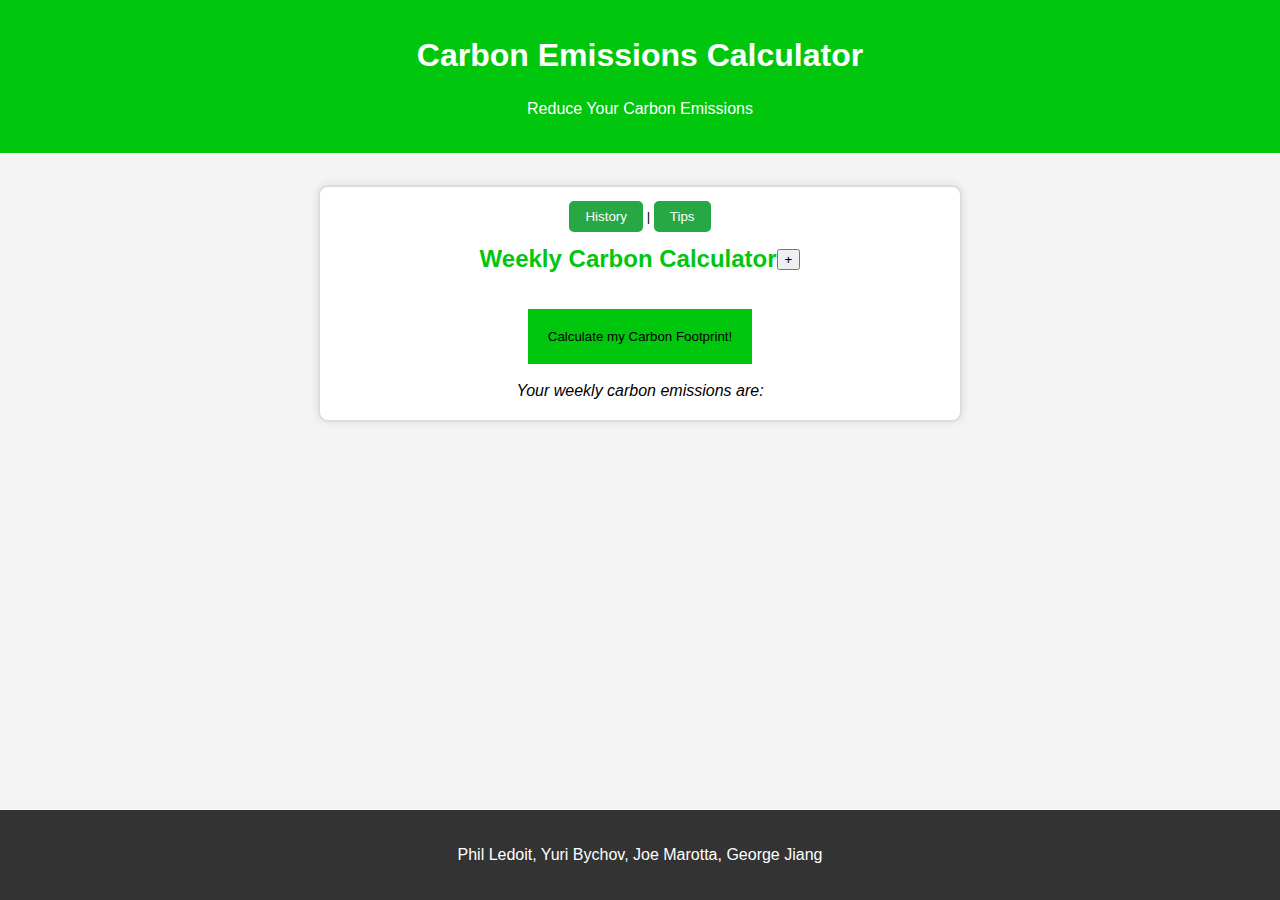
<file: templates/index.html>
<!DOCTYPE html>
<html lang="en">

<head>
    <meta charset="UTF-8">
    <meta name="viewport" content="width=device-width, initial-scale=1.0">
    <title>Carbon Emissions Calculator</title>
    <style>
        body {
            font-family: 'Segoe UI', Tahoma, Geneva, Verdana, sans-serif;
            margin: 0;
            padding: 0;
            background-color: #f4f4f4;
            height: 100%;
            display: flex;
            flex-direction: column;
        }

        #todo-title {
            display: flex;
            justify-content: center;
            align-items: center;
            text-align: center;
        }

        .content {
            flex: 1 0 auto
          }

        header {
            background-color: #00C70D;
            color: #fff;
            text-align: center;
            padding: 1em 0;
        }

        section {
            max-width: 600px;
            margin: 2em auto;
            padding: 2em;
            background-color: #fff;
            box-shadow: 0 0 10px rgba(0, 0, 0, 0.1);
            border-radius: 8px;
        }

        h2 {
            color: #00C70D;
        }

        p {
            line-height: 1.6;
        }

        ul {
            list-style-type: none;
            padding: 0;
        }

        li {
            margin-bottom: 0.5em;
        }

        #todo-container {
            background-color: #fff;
            padding: 20px;
            border-radius: 10px;
            box-shadow: 0 0 10px rgba(0, 0, 0, 0.1);
            border: 2px solid #ddd; /* Add grey border */
            text-align: center;
        }

        #task-list {
            list-style-type: none;
            padding: 0;
        }

        #getresults {
            background-color: #00C70D;
        }

        .task-item {
            margin: 10px 0;
            padding: 10px;
            border: 1px solid #ddd;
            border-radius: 5px;
            display: flex;
            justify-content: space-between;
            align-items: center;
        }

        /* Style for the modal */
        .modal {
            display: none;
            position: fixed;
            top: 50%;
            left: 50%;
            transform: translate(-50%, -50%);
            padding: 20px;
            background-color: #fff;
            border: 1px solid #ccc;
            box-shadow: 0 4px 8px rgba(0, 0, 0, 0.1);
            z-index: 2; /* Increase the z-index to ensure it appears above the overlay */
        }

        .overlay {
            display: none;
            position: fixed;
            top: 0;
            left: 0;
            width: 100%;
            height: 100%;
            background-color: rgba(0, 0, 0, 0.5);
            z-index: 1;
        }

        #task-list {
            list-style-type: none;
            padding: 0;
        }

        #getresults {
            padding: 20px;
            background-color: #00C70D;
            border: none;
        }

        .task-item {
            margin: 10px 0;
            padding: 10px;
            border: 1px solid #ddd;
            border-radius: 5px;
            display: flex;
            justify-content: space-between;
            align-items: center;
        }

        /* Style for the modal */
        .modal {
            display: none;
            position: fixed;
            top: 50%;
            left: 50%;
            transform: translate(-50%, -50%);
            padding: 20px;
            background-color: #fff;
            border: 1px solid #ccc;
            box-shadow: 0 4px 8px rgba(0, 0, 0, 0.1);
            z-index: 2; /* Increase the z-index to ensure it appears above the overlay */
        }

        .overlay {
            display: none;
            position: fixed;
            top: 0;
            left: 0;
            width: 100%;
            height: 100%;
            background-color: rgba(0, 0, 0, 0.5);
            z-index: 1;
        }

        html, body {
            height: 100%;
          }
          body {
            display: flex;
            flex-direction: column;
          }
          .content {
            flex: 1 0 auto;
          }
          .footer {
            flex-shrink: 0;
          }

        footer {
            background-color: #333;
            color: #fff;
            text-align: center;
            padding: 1em 0;
            left: 0;
            width: 100%;   
            flex-shrink: 0;    
        }

        .link {
            text-decoration: none;
            color: #fff;
            padding: 8px 16px;
            margin 0 10px;
            border-radius: 5px;
        }

        a[href="/history"] {
  background-color: #28a745;
}

        /* Style for the "Tips" link */
        a[href="/tips"] {
  background-color: #28a745;
}

    </style>
    <script src="https://code.jquery.com/jquery-3.6.4.min.js"></script>
</head>

<body>
    <header>
        <h1>Carbon Emissions Calculator</h1>
        <p>Reduce Your Carbon Emissions</p>
    </header>
    <div class='content'>
        <section id="todo-container">
            <small><a href="/history" class="link">History</a> | <a href="/tips" class="link">Tips</a></small>
            <div id="todo-title">
                <h2>Weekly Carbon Calculator</h2>
                <button onclick="openModal()">+</button>
            </div>
            <ul id="task-list"></ul>
            <button id="getresults" onclick="generate()">Calculate my Carbon Footprint!</button>
            <br>
            <em id="response"><br>Your weekly carbon emissions are:</em>
        </section>
    </div>
    <footer>
        <p>Phil Ledoit, Yuri Bychov, Joe Marotta, George Jiang</p>
    </footer>

    <div id="add-task-modal" class="modal">
        <input type="text" placeholder="Name" id="input1"><br>
        <input type="text" placeholder="Origin" id="input2"><br>
        <input type="text" placeholder="Destination" id="input3"><br>
        <select id="input4">
            <option value="Gasoline SUV">Gasoline SUV</option>
            <option value="Hybrid SUV">Hybrid SUV</option>
            <option value="Electric SUV">Electric SUV</option>
            <option value="Gasoline Sedan">Gasoline Sedan</option>
            <option value="Hybrid Sedan">Hybrid Sedan</option>
            <option value="Electric Sedan">Electric Sedan</option>
            <option value="Motorcycle">Motorcycle</option>
            <option value="T">T</option>
            <option value="Bus">Bus</option>
            <option value="Public Transportation">Public Transportation</option>
        </select><br>
        <input type="text" placeholder="Weekly frequency" id="input5"><br>
        <button onclick="addTask()">Add Route</button>
    </div>
    <div id="overlay" class="overlay" onclick="closeModal()"></div>
    <script>
        function openModal() {
            document.getElementById('add-task-modal').style.display = 'block';
            document.getElementById('overlay').style.display = 'block';
        }

        function closeModal() {
            document.getElementById('add-task-modal').style.display = 'none';
            document.getElementById('overlay').style.display = 'none';
        }

        function sendData_save(name, origin, destination, transit, freq) {
            $.ajax({
                url: '/process',
                type: 'POST',
                data: { 'name': name, 'origin': origin, 'destination': destination, 'transit': transit, 'freq': freq},
                success: function(response) {
                    console.log(error);
                },
                error: function(error) {
                    console.log(error);
                }
            });
        }

        function sendData_remove(name) {
            $.ajax({
                url: '/delete',
                type: 'POST',
                data: { 'name': name },
                success: function(response) {
                    console.log(error);
                },
                error: function(error) {
                    console.log(error);
                }
            });
        }

        function generate() {
            $.ajax({
                url: '/generate',
                type: 'POST',
                success: function(response) {
                    document.getElementById('response').innerHTML = response;
                },
                error: function(error) {
                    console.log(error);
                }
            });
        }


        function addTask() {
            const name = document.getElementById('input1').value;
            const origin = document.getElementById('input2').value;
            const destination = document.getElementById('input3').value;
            const mode = document.getElementById('input4').value;
            const freq = document.getElementById('input5').value;

            sendData_save(name, origin, destination, mode, freq);

            const taskList = document.getElementById('task-list');
            const listItem = document.createElement('li');
            listItem.className = 'task-item';
            listItem.innerHTML = `
                <div>
                    <strong>${name}</strong><br>
                    Origin: ${origin}<br>
                    Destination: ${destination}<br>
                    Transportation mode: ${mode}<br>
                    Frequency: ${freq}<br>
                </div>
                <button onclick="removeTask('${name}', this)">x</button>
            `;
            taskList.appendChild(listItem);

            closeModal();

        }

        function removeTask(name, button) {
            sendData_remove(name);
            const listItem = button.parentNode;
            const taskList = document.getElementById('task-list');
            taskList.removeChild(listItem);


        }

    </script>

</body>

</html>
</file>
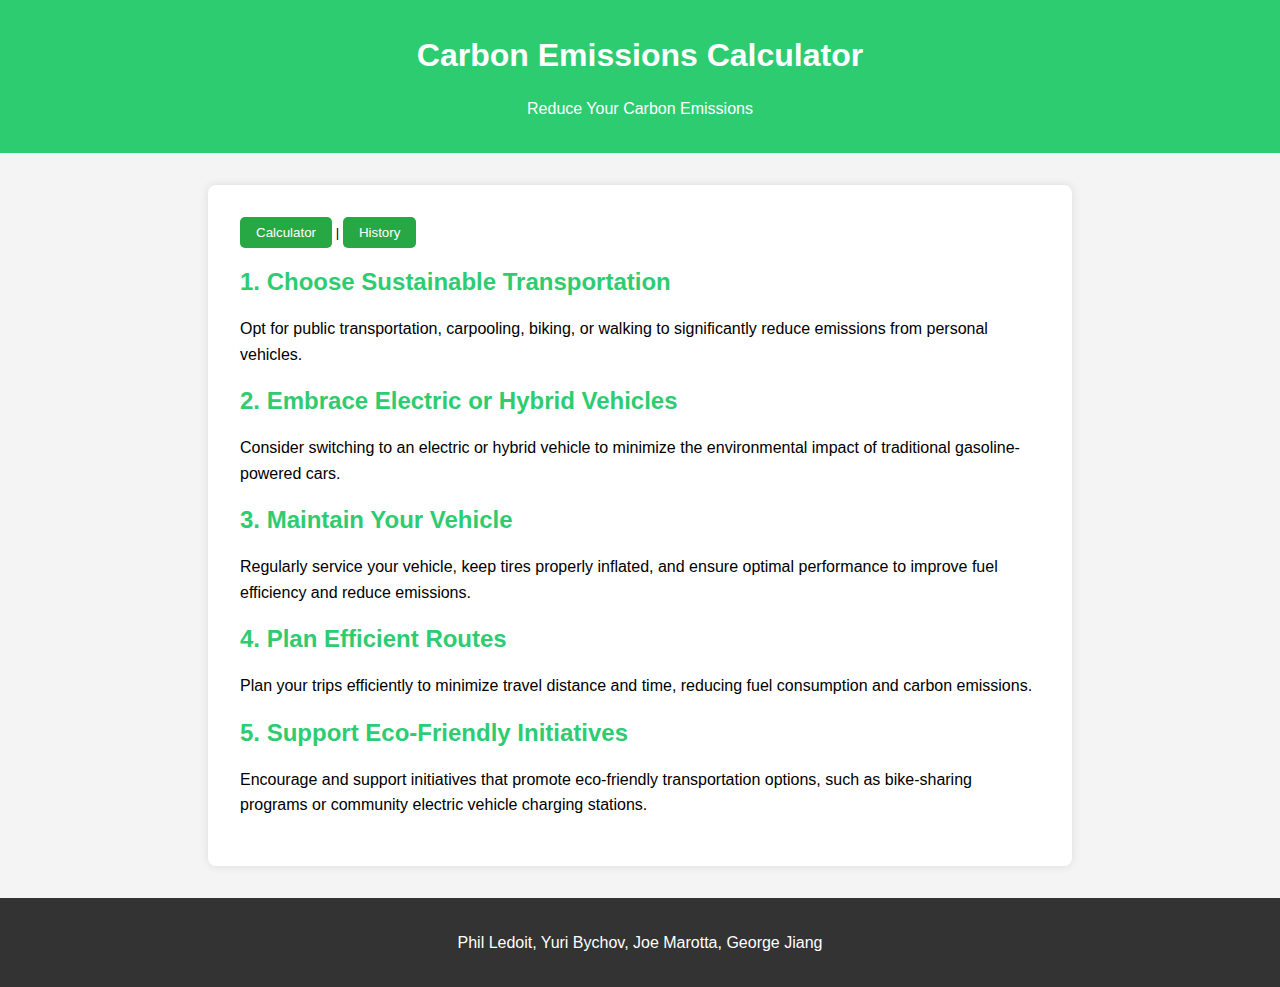
<file: templates/tips.html>
<!DOCTYPE html>
<html lang="en">
<head>
    <meta charset="UTF-8">
    <meta name="viewport" content="width=device-width, initial-scale=1.0">
    <title>Green Tips - Reduce Your Carbon Emissions</title>
    <style>
        body {
            font-family: 'Segoe UI', Tahoma, Geneva, Verdana, sans-serif;
            margin: 0;
            padding: 0;
            background-color: #f4f4f4;
        }

        header {
            background-color: #2ecc71;
            color: #fff;
            text-align: center;
            padding: 1em 0;
        }

        section {
            max-width: 800px;
            margin: 2em auto;
            padding: 2em;
            background-color: #fff;
            box-shadow: 0 0 10px rgba(0, 0, 0, 0.1);
            border-radius: 8px;
        }

        h2 {
            color: #2ecc71;
        }

        p {
            line-height: 1.6;
        }

        ul {
            list-style-type: none;
            padding: 0;
        }

        li {
            margin-bottom: 0.5em;
        }

        footer {
            background-color: #333;
            color: #fff;
            text-align: center;
            padding: 1em 0;
        }

        .button {
            display: inline-block;
            padding: 8px 16px;
            background-color: #28a745;
            color: #fff;
            text-decoration: none;
            border-radius: 5px;
            transition: background-color 0.3s;
        }

        .button:hover {
            background-color: #218838;
        }

    </style>
</head>
<body>

    <header>
        <h1>Carbon Emissions Calculator</h1>
        <p>Reduce Your Carbon Emissions</p>
    </header>

    <section>
        <small><a href="/" class="button">Calculator</a> | <a href="/history" class="button">History</a></small>
        
        <h2>1. Choose Sustainable Transportation</h2>
        <p>Opt for public transportation, carpooling, biking, or walking to significantly reduce emissions from personal vehicles.</p>

        <h2>2. Embrace Electric or Hybrid Vehicles</h2>
        <p>Consider switching to an electric or hybrid vehicle to minimize the environmental impact of traditional gasoline-powered cars.</p>

        <h2>3. Maintain Your Vehicle</h2>
        <p>Regularly service your vehicle, keep tires properly inflated, and ensure optimal performance to improve fuel efficiency and reduce emissions.</p>

        <h2>4. Plan Efficient Routes</h2>
        <p>Plan your trips efficiently to minimize travel distance and time, reducing fuel consumption and carbon emissions.</p>

        <h2>5. Support Eco-Friendly Initiatives</h2>
        <p>Encourage and support initiatives that promote eco-friendly transportation options, such as bike-sharing programs or community electric vehicle charging stations.</p>
    </section>

    <footer>
        <p>Phil Ledoit, Yuri Bychov, Joe Marotta, George Jiang</p>
    </footer>

</body>
</html>
</file>
